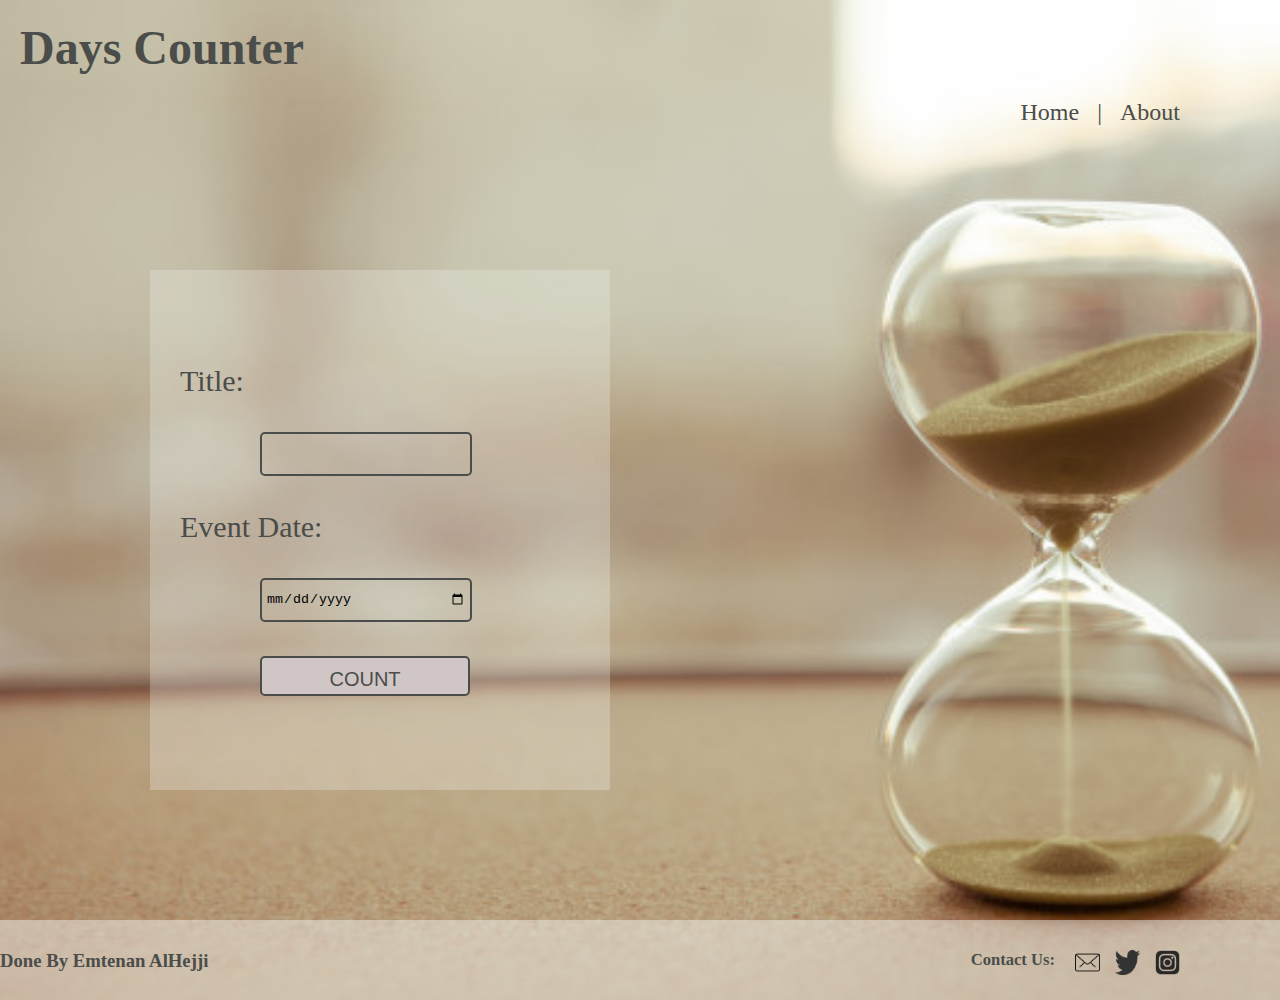
<file: index.html>
<!DOCTYPE html>
<html lang="en">
<head>
    <meta charset="UTF-8">
    <meta name="viewport" content="width=device-width, initial-scale=1.0">
    <meta http-equiv="X-UA-Compatible" content="ie=edge">
    <title>Days Counter</title>
    <link rel="stylesheet" href="style.css">
</head>
<body>

    <header >
        <h1> Days Counter</h1>
        <div class="pages">
            <ul class="list">
                <li><a href="index.html">Home</a></li>
                <li><p>&nbsp;&nbsp;  | &nbsp;&nbsp; </p></li>
                <li>  <a href="about.html">About</a></li>
            </ul>
        </div>
    </header>

    <section class="middle">
        <div class="countForm">
            <form>
                <label for="title">Title:</label>
                <br>
                <input type="text" id="title"> 
                <br>
                <label for="eventDate">Event Date:</label>
                <br>
                <input type="date"id="eventDate">
                <br>
                <input type="submit" value="COUNT"id="submet">
            </form>
        </div>  
    </section>

    <footer>
        <div class="Done"><h3>Done By Emtenan AlHejji</h3></div> 
        <div class="contactUs">
            <h5>Contact Us:</h5> &nbsp;&nbsp;&nbsp;&nbsp;
            <br>
            <img src="mail.png"/>
            &nbsp;&nbsp;&nbsp;
            <img src="twit.png"/>
            &nbsp;&nbsp;&nbsp;
            <img src="instgram.png"/>
        </div>
    </footer>
    
    <script
    src="https://code.jquery.com/jquery-3.3.1.slim.min.js"
    integrity="sha256-3edrmyuQ0w65f8gfBsqowzjJe2iM6n0nKciPUp8y+7E="
    crossorigin="anonymous"></script>
    <script src="moments.js"></script>
    <script src="https://code.jquery.com/jquery-3.4.0.min.js" crossorigin="anonymous"></script>
    <script src="main.js"></script>
</body>
</html>
</file>
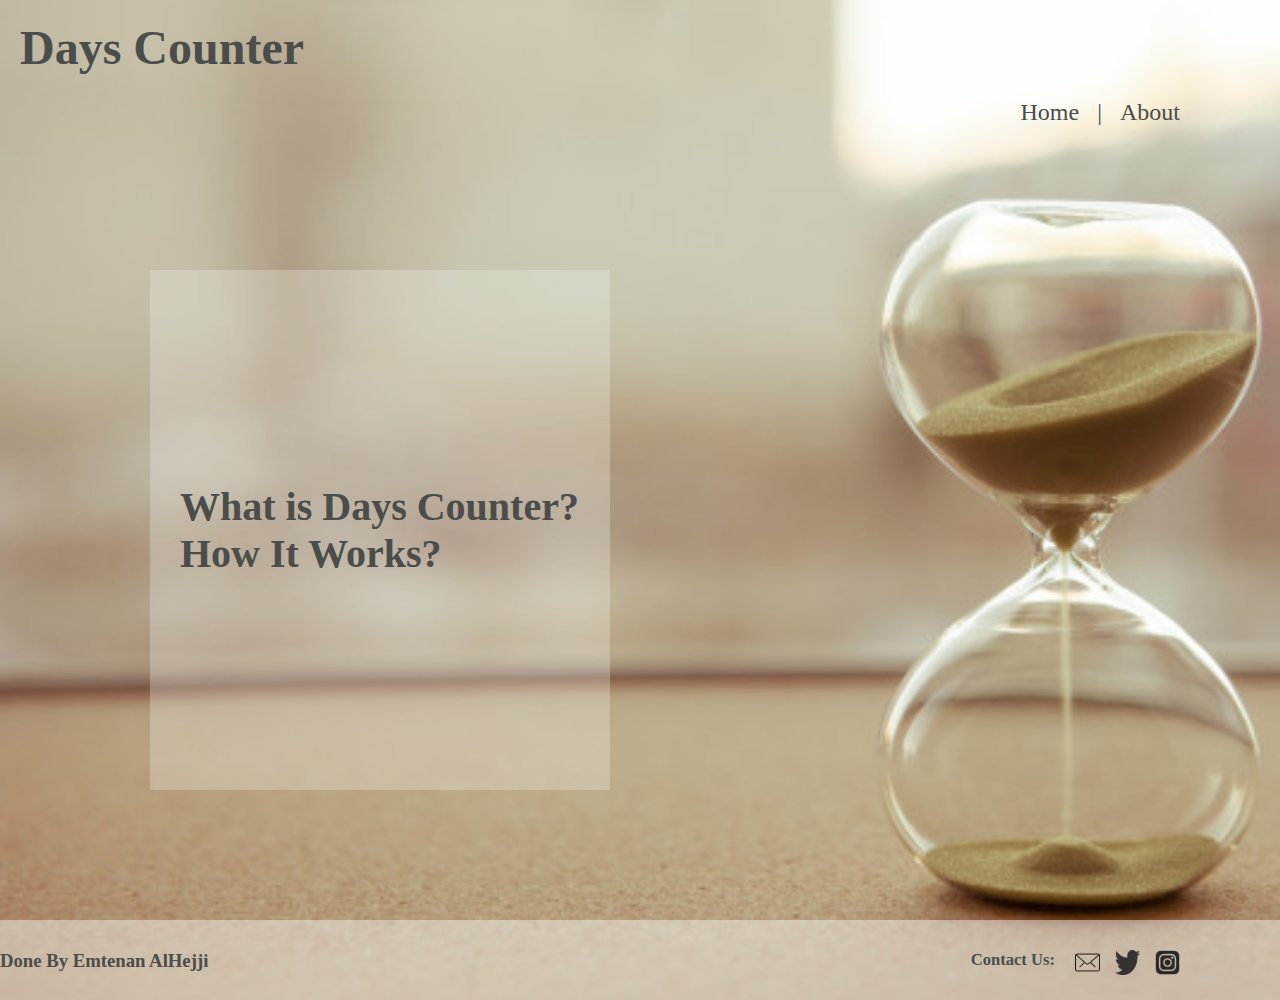
<file: about.html>
<!DOCTYPE html>
<html lang="en">
<head>
    <meta charset="UTF-8">
    <meta name="viewport" content="width=device-width, initial-scale=1.0">
    <meta http-equiv="X-UA-Compatible" content="ie=edge">
    <title>Document</title>
    <link rel="stylesheet" href="style.css">
</head>
<body>

    <header >
        <h1> Days Counter</h1>
        <div class="pages">
            <ul class="list">
                <li><a href="/">Home</a></li>
                <li><p>&nbsp;&nbsp;  | &nbsp;&nbsp; </p></li>
                <li>  <a href="about.html">About</a></li>
            </ul>
        </div>
    </header>

    <section class="middle">
        <aside>
            <div class="about">
                <h1 id="who">What is Days Counter?</h1>
                <div class="what"id="aboutDayConter">
                   <h4>Days Counter will counts the remaining days or days since for any event you want.</h4> 
                </div>
            </div>
            <div class="about">
                <h1 id="how">How It Works? </h1>
                <div class="what" id="howDayConter">
                    <ul>
                        <li>Enter the title for the event.</li>
                        <li>Enter the date of that event.</li>
                        <li>click the count button.</li>
                        <li> Now the days remaining will be counted.</li>
                    </ul>
                </div>
            </div>
        </aside>
    </section>

    <footer>
        <div class="Done"><h3>Done By Emtenan AlHejji</h3></div> 
        <div class="contactUs">
            <h5>Contact Us:</h5> &nbsp;&nbsp;&nbsp;&nbsp;
            <br>
            <img src="mail.png"/>
            &nbsp;&nbsp;&nbsp;
            <img src="twit.png"/>
            &nbsp;&nbsp;&nbsp;
            <img src="instgram.png"/>
        </div>
    </footer>

    <script src="https://code.jquery.com/jquery-3.4.0.min.js" crossorigin="anonymous"></script>
    <script src="main.js"></script>
</body>
</html>
</file>
<file: style.css>
body{
    margin: 0 auto;
    padding: 0 auto;
    color: rgb(74, 77, 74);
     display: block;  
     background-image: url("timer.jpg");
     background-size: cover;   
}


header{
    height: 100px;
    font-size: 24px;
    margin-top: 20px;
    margin-left: 20px;
    position: relative;
}
.pages{
    margin-right:100px;
    
    display: flex;
    justify-content: flex-end;
    
}
a { 
    text-decoration: none;
    color: rgb(74, 77, 74);
    

}
.list{
    list-style: none;
    display: flex;
    flex-direction: row;
    position: absolute;

}
li{
    text-decoration: none;
    text-decoration-style: none;
}

a:hover{
    color: #AAA7A7;
    font-size: 25px;
  
}
input:hover{

    border-color: black;
}
.middle {
    height: 800px;
    display: block;
    position: relative;

}
#title , #eventDate , #submet{
    margin-left:80px;
}

.countForm , aside{
    height: 500px;
    width: 400px;
    background-color: rgba(240, 239, 233, 0.3);
    border-style: hidden;
    color: rgb(74, 77, 74);
    font-size: 30px;
    position: absolute;
    top:150px;
    left: 150px;
    padding: 10px 30px;
    display: flex;
    flex-direction: column;
    justify-content: center; 
 
}
form{
    display: flex;
    flex-direction: column;
 
}

aside{
    font-size: 20px;
}

input{
   
    width: 200px;
    height: 20px;
    border: 0;
    padding: 10px 4px; 
    border-radius: 5px;
    background-color: rgba(240, 239, 233, 0.0);;
    border:2px solid rgb(74, 77, 74);
    
 
}

footer{
    display: flex;
    flex-direction: row;
    justify-content: space-between;
    height: 50px;
    padding-top: 30px;
    position: relative;
    background-color: rgba(240, 239, 233, 0.5);;
}

p , h1 , h3 , h5{
    margin: 0 ;
}

.about{
    display:inline-block;
    justify-content: left;
    flex-direction: column;
    cursor: pointer;

  }

.what{
    display: none;
    transition: width 2s;
}
input[type=submit]{
    font-size: 20px;
    height: 40px;
    width: 210px;
    color: rgb(74, 77, 74);
    background-color: rgb(209, 198, 198);
    align-items: center;
}
img{
    width: 25px;
    height:  25px;
}
.contactUs{
   margin-right:100px;
   font-size: 20px;
   bottom: 20px;
   display: flex;
   justify-content: flex-end;
}


@media (max-width: 768px) { 
div.countForm , aside{
   
   flex-direction: column;
   justify-content: center;
   top:0px;
   left: 0px;
   font-size: 17px;
}
.pages{
    margin-right:10px;
}
.what{
    flex-direction: column;
}
footer{
    width: 100%;
    text-align: center;

}
.Done{
    justify-content: left;
    
}
.contactUs{
    justify-content:right;
}
}
</file>
